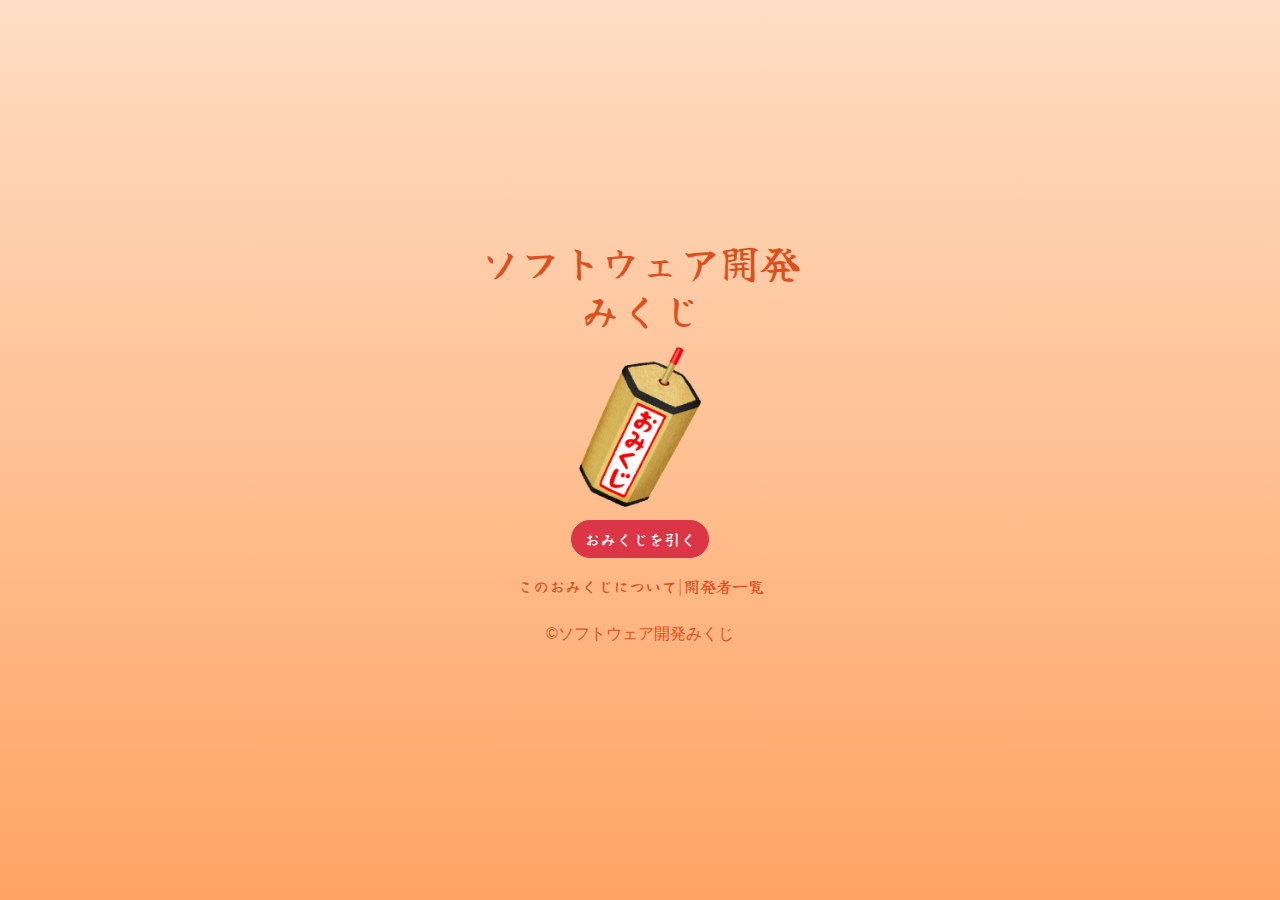
<file: index.html>
<!DOCTYPE html>
<html lang="jp">
<head>
    <meta charset="UTF-8">
    <meta http-equiv="X-UA-Compatible" content="IE=edge">
    <meta name="viewport" content="width=device-width, initial-scale=1.0">
    <title>Document</title>
    <link rel="stylesheet" href="https://stackpath.bootstrapcdn.com/bootstrap/4.4.1/css/bootstrap.min.css" integrity="sha384-Vkoo8x4CGsO3+Hhxv8T/Q5PaXtkKtu6ug5TOeNV6gBiFeWPGFN9MuhOf23Q9Ifjh" crossorigin="anonymous" />
    <link rel="stylesheet" href="styles.css">
</head>
<body>
    <div class="container min-vh-100 d-flex align-items-center justify-content-center">
        <div id="init" class="">
            <div class="">
                <h1 class="text-center">ソフトウェア開発<br>みくじ</h1>
            </div>
            <div class="d-flex justify-content-center">
                <img class="col-3" src="img\omikuji.png" alt="おみくじ">
            </div>
            <div class="p-2 d-flex justify-content-center">
                <input id="start" type="button" class="btn btn-danger rounded-pill" value="おみくじを引く">
            </div>
            <div class="d-flex justify-content-center">
                <div class="p-2">
                    <p><a href="about.html">このおみくじについて</a>|<a href="developers.html">開発者一覧</a>
                    </a></p>
                </div>
            </div>
            <div class="d-flex justify-content-center">
                <p class="default-font">©ソフトウェア開発みくじ</p>
            </div>
        </div>
        <img id="loading" class="col-3 animation keyframe0 d-none" src="img\omikuji.png" alt="おみくじ">
        <div id="result" class="col-4 scroll-bar d-none">
            <div class="box-outer bg-white col-12 my-5">
                <div class="box-inner">
                    <div class="bottom-border d-flex justify-content-center">
                        <h4 class="text-center">ソフトウェア開発みくじ</h4>
                    </div>
                    <div class="bottom-border">
                        <div class="d-flex justify-content-center">
                            <img class="fade-in" src="img\chu-kichi.png" alt="中吉">
                        </div>
                        <div>
                            <p class="text-center big-text fade-in">中吉</p>
                        </div>
                    </div>
                    <div class="bottom-border d-flex justify-content-center">
                        <p class="fade-in">gitでコンフリクトが発生します!!が、今回は上手く解消できるでしょう。今回は・・・</p>
                    </div>
                    <div class="bottom-border py-1">
                        <p class="text-center ">✿ラッキー言語✿</p>
                        <h4 class="text-center fade-in">Python</h4>
                    </div>
                    <div class="bottom-border py-1">
                        <p class="text-center">✿ラッキーデータベース✿</p>
                        <h4 class="text-center fade-in">SQL Server</h4>
                    </div>
                    <div class="py-1">
                        <p class="text-center">✿ラッキーエディター✿</p>
                        <h4 class="text-center fade-in">Emacs</h4>
                    </div>
                    <div class="d-flex justify-content-center py-3">
                        <input id="restart" type="button" class="btn btn-danger rounded-pill" value="もう一度おみくじを引く">
                    </div>
                </div>
            </div>
        </div>
    </div>
    <script src="main.js"></script>
</body>
</html>
</file>
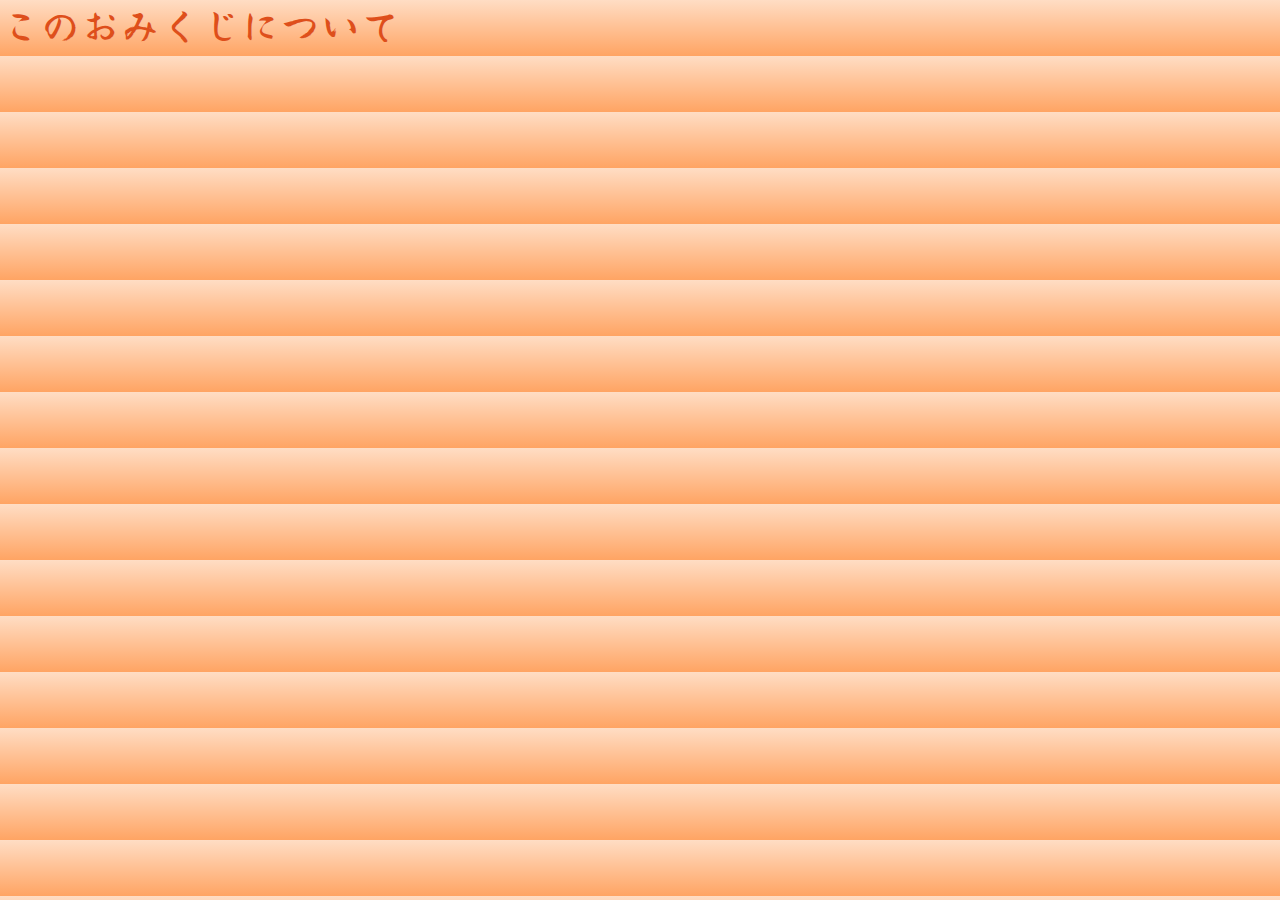
<file: about.html>
<!DOCTYPE html>
<html lang="jp">
<head>
    <meta charset="UTF-8">
    <meta http-equiv="X-UA-Compatible" content="IE=edge">
    <meta name="viewport" content="width=device-width, initial-scale=1.0">
    <title>Document</title>
    <link rel="stylesheet" href="https://stackpath.bootstrapcdn.com/bootstrap/4.4.1/css/bootstrap.min.css" integrity="sha384-Vkoo8x4CGsO3+Hhxv8T/Q5PaXtkKtu6ug5TOeNV6gBiFeWPGFN9MuhOf23Q9Ifjh" crossorigin="anonymous" />
    <link rel="stylesheet" href="styles.css">
</head>
<body>
    <h1>このおみくじについて</h1>
</body>
</html>
</file>
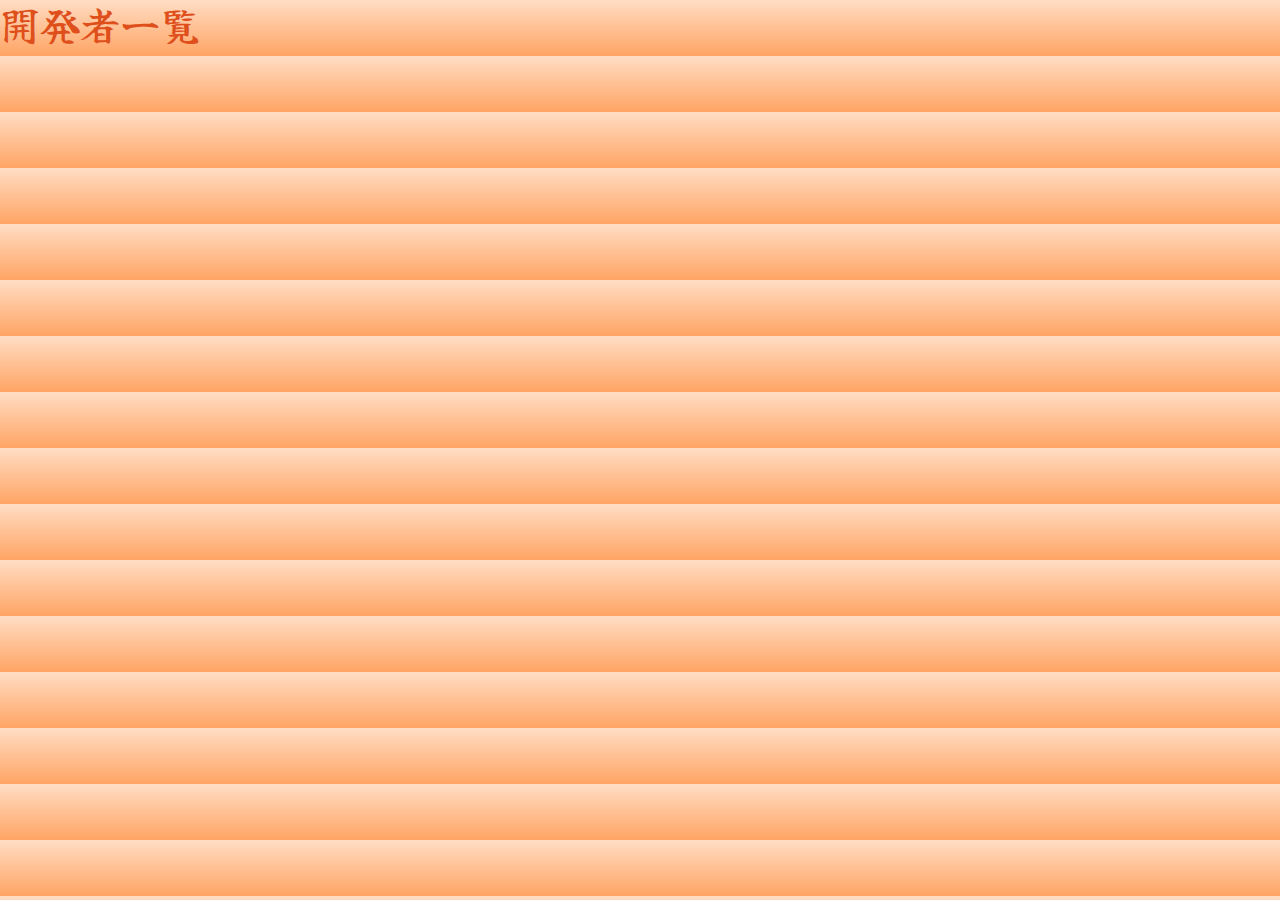
<file: developers.html>
<!DOCTYPE html>
<html lang="jn">
<head>
    <meta charset="UTF-8">
    <meta http-equiv="X-UA-Compatible" content="IE=edge">
    <meta name="viewport" content="width=device-width, initial-scale=1.0">
    <title>Document</title>
    <link rel="stylesheet" href="https://stackpath.bootstrapcdn.com/bootstrap/4.4.1/css/bootstrap.min.css" integrity="sha384-Vkoo8x4CGsO3+Hhxv8T/Q5PaXtkKtu6ug5TOeNV6gBiFeWPGFN9MuhOf23Q9Ifjh" crossorigin="anonymous" />
    <link rel="stylesheet" href="styles.css">
</head>
<body>
    <h1>開発者一覧</h1>
</body>
</html>
</file>
<file: styles.css>
@import url('https://fonts.googleapis.com/css2?family=Yuji+Syuku&display=swap');
body{
	background: linear-gradient(#ffddc4, #ffa463);
    background: -moz-linear-gradient(#ffddc4, #ffa463);
    background: -webkit-linear-gradient(#ffddc4, #ffa463);
    font-family: 'Yuji Syuku', serif;
    color: rgb(222, 79, 27);
}

.box-outer {
    display: inline-block;
    padding: 3px;
    border: solid 5px red;
}

.box-inner {
    padding: 5px;
    border: solid 2px red;
}

.bottom-border {
    border-bottom: 3px solid rgb(255, 174, 174);
    padding: 10px;
}

.default-font {
    font-family: 'Segoe UI', Tahoma, Geneva, Verdana, sans-serif;
}

.big-text {
    font-size: 72px;
}

a {
    color: rgb(222, 79, 27);
}

a:hover {
    color: rgb(222, 79, 27);
    text-decoration: none;
}

.fade-in {
    animation-name: fadeInAnime;
    animation-fill-mode:backwards;
    animation-duration:3s;
    animation: iteration count 0;
    animation-timing-function:ease;
    animation-delay: 0.5s;
    animation-direction:normal;
}
    
@keyframes fadeInAnime{
    0% {
      opacity: 0;
    }
  
    100% {
      opacity: 1;
    }
  } 

.animation{
    animation-timing-function: ease-in-out;
    animation-iteration-count: infinite;
    animation-direction: alternate;
    animation-duration: 0.75s;
    width: 128px;
}
    
.keyframe0{
    animation-name: anim_po;
    position: absolute;
}
    
@keyframes anim_po {
    0% {
        top: 30%;
    }
    100% {
        top: 50%
    }
}
</file>
